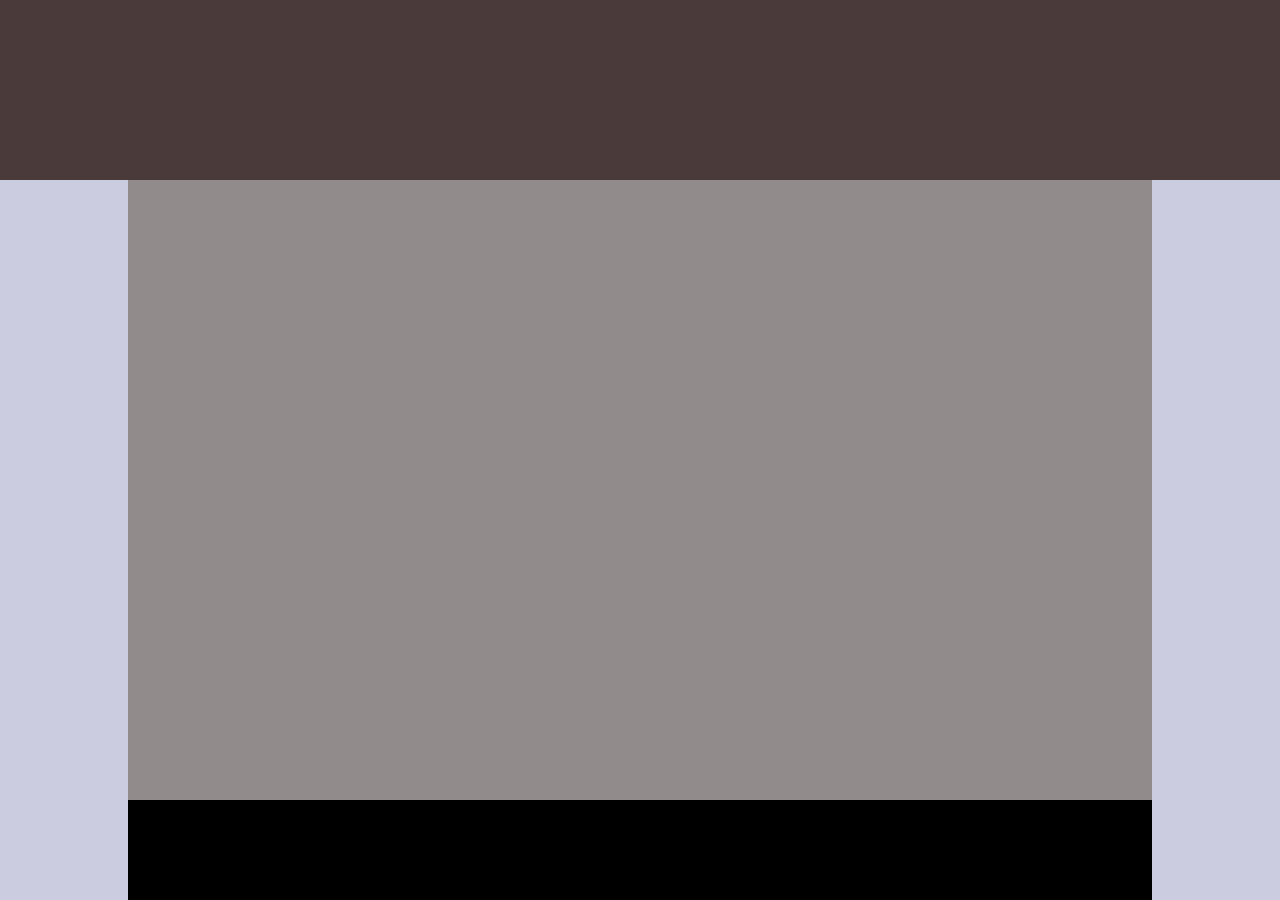
<file: first/index.html>
<!DOCTYPE html>
<html lang="en">
<head>
    <meta charset="UTF-8">
    <meta name="viewport" content="width=device-width, initial-scale=1.0">
    <meta http-equiv="X-UA-Compatible" content="ie=edge">
    <link rel="stylesheet" href="index.css">
    <title>Document</title>
</head>
<body>
    <div class="firstbox">

    </div>
    <div class="mid_box">
        <div class="blackbox"></div>
    </div>
   
</body>
</html>
</file>
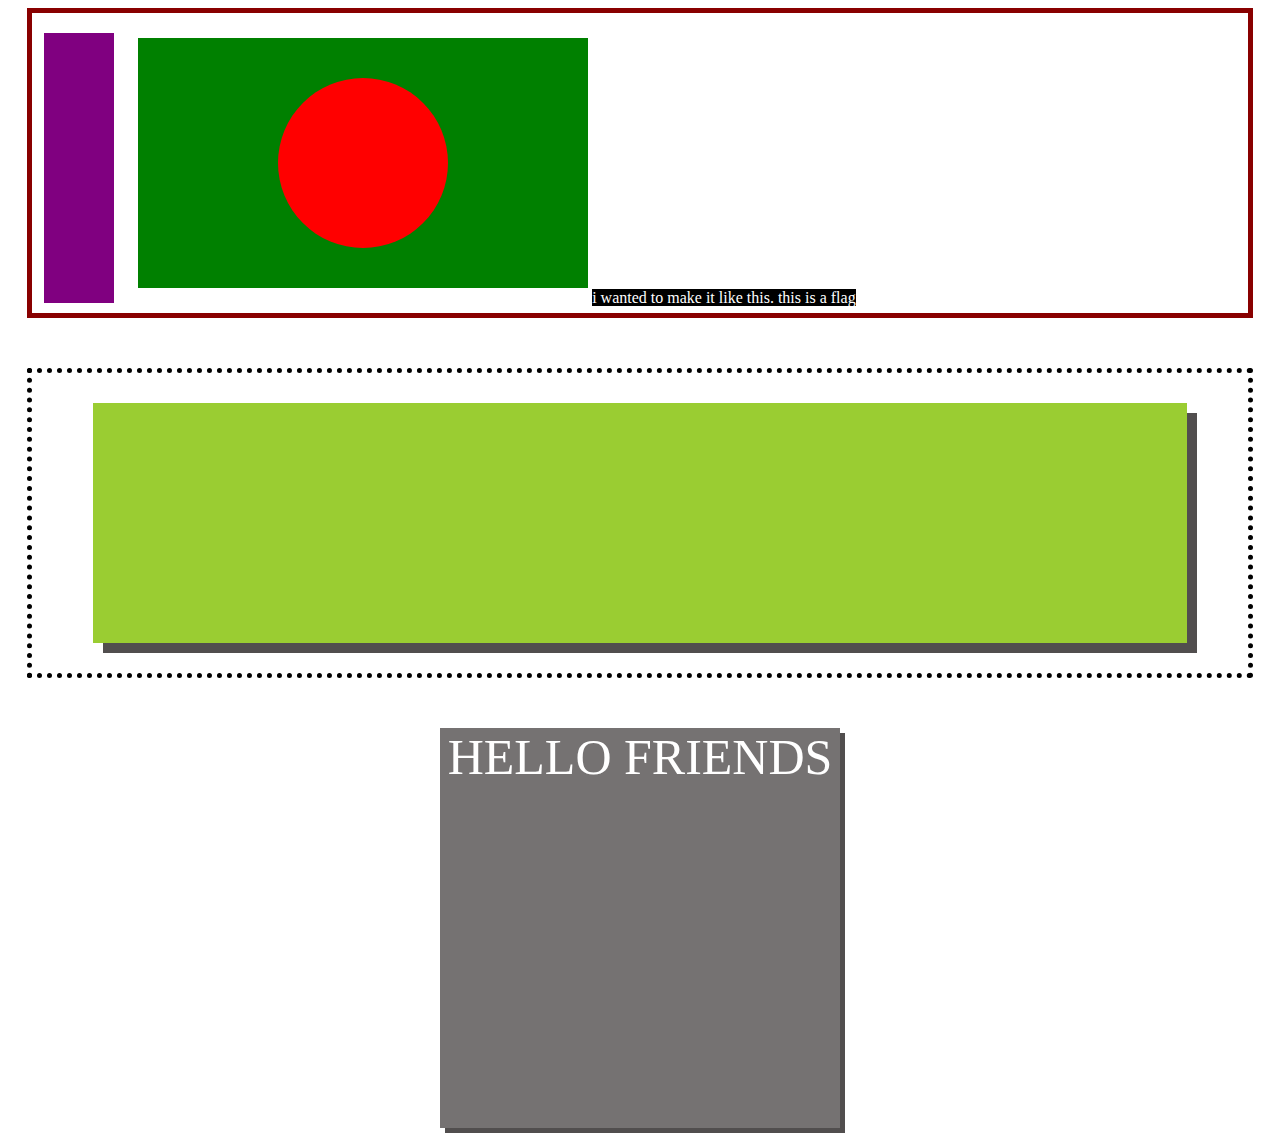
<file: second/index.html>
<!DOCTYPE html>
<html lang="en">
<head>
    <meta charset="UTF-8">
    <meta name="viewport" content="width=device-width, initial-scale=1.0">
    <meta http-equiv="X-UA-Compatible" content="ie=edge">
    <link rel="stylesheet" href="index.css">
    <title>Document</title>
</head>
<body>
    
    <div class="first-box">

        <div class="purplebox"></div>

        <div class="flag">
            <div class="redcir"></div>
         
         </div>
         <Div class="message">i wanted to make it like this. this is a flag </Div> 
       
    </div>
    <div class="nbox">

         <div class="yellowbox"></div>


     </div>
     <div class="lastbox">
         <p>HELLO FRIENDS</p>
     </div>

</body>
</html>
</file>
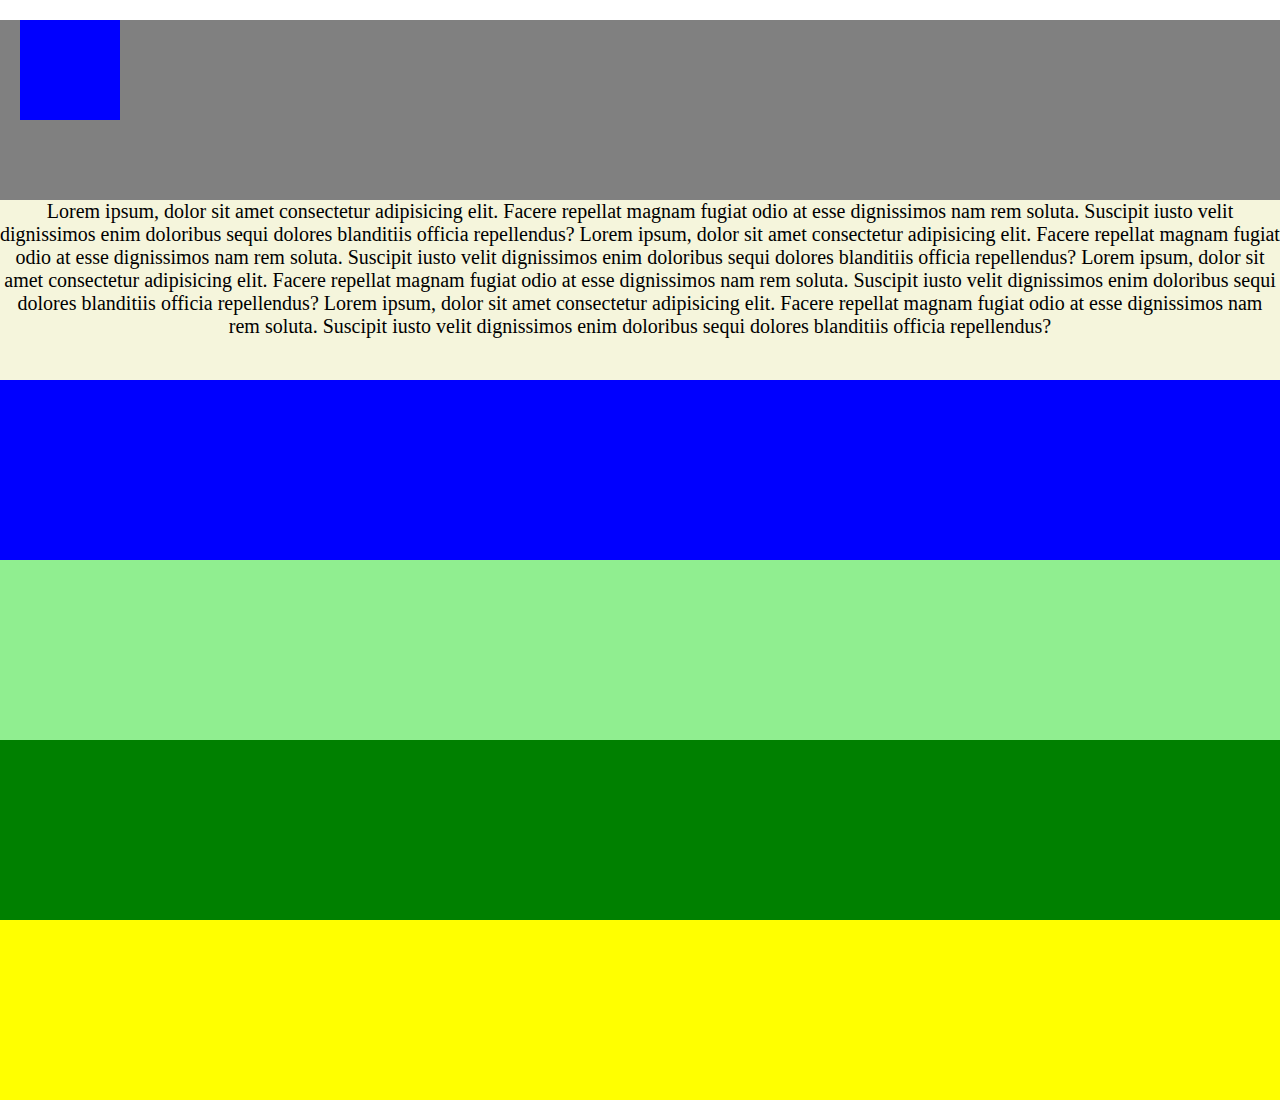
<file: third/index.html>
<!DOCTYPE html>
<html lang="en">
<head>
    <meta charset="UTF-8">
    <meta name="viewport" content="width=device-width, initial-scale=1.0">
    <meta http-equiv="X-UA-Compatible" content="ie=edge">
    <link rel="stylesheet" href="index.css">
    <title>third</title>
</head>
<body>
    
    <div class="gray">
        <div class="blueinner"></div>
    </div>
    <div class="textbox"> 
        <p>  Lorem ipsum, dolor sit amet consectetur adipisicing elit. Facere repellat magnam fugiat odio at esse dignissimos nam rem soluta. Suscipit iusto velit dignissimos enim doloribus sequi dolores blanditiis officia repellendus?
                Lorem ipsum, dolor sit amet consectetur adipisicing elit. Facere repellat magnam fugiat odio at esse dignissimos nam rem soluta. Suscipit iusto velit dignissimos enim doloribus sequi dolores blanditiis officia repellendus?
                Lorem ipsum, dolor sit amet consectetur adipisicing elit. Facere repellat magnam fugiat odio at esse dignissimos nam rem soluta. Suscipit iusto velit dignissimos enim doloribus sequi dolores blanditiis officia repellendus?
                Lorem ipsum, dolor sit amet consectetur adipisicing elit. Facere repellat magnam fugiat odio at esse dignissimos nam rem soluta. Suscipit iusto velit dignissimos enim doloribus sequi dolores blanditiis officia repellendus?
            </p>
    </div>
    <div class="blue"></div>
    <div class="lightgreen"></div>
    <div class="green"></div>
    <div class="yellow"></div>
    
    
</body>
</html>
</file>
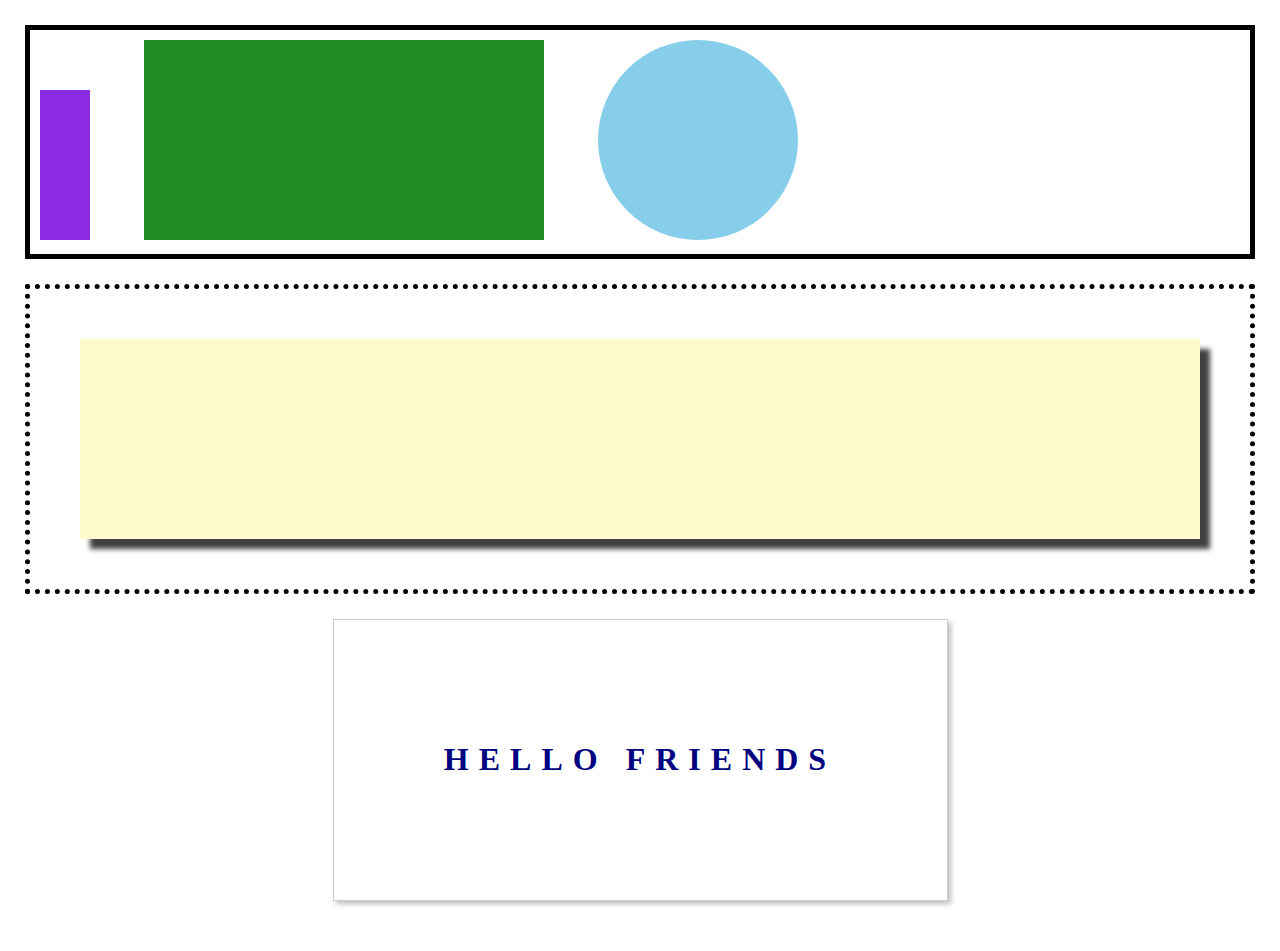
<file: second/solution/index.html>
<!DOCTYPE html>
<html>
  <head>
    <title> Second - Solution </title>
    <link rel="stylesheet" href="index.css" />
  </head>

  <body>
    <div class="container-one">
      <div class="square-one">
        
      </div>
      <div class="square-two">
        
      </div>
      <div class="circle-one">
        
      </div>
    </div>
    <div class="container-two">
        <div class="box-shadow">
          
        </div>
    </div>
    <div class="container-three">
      <h1>HELLO FRIENDS</h1>
    </div>
  </body>
</html>
</file>
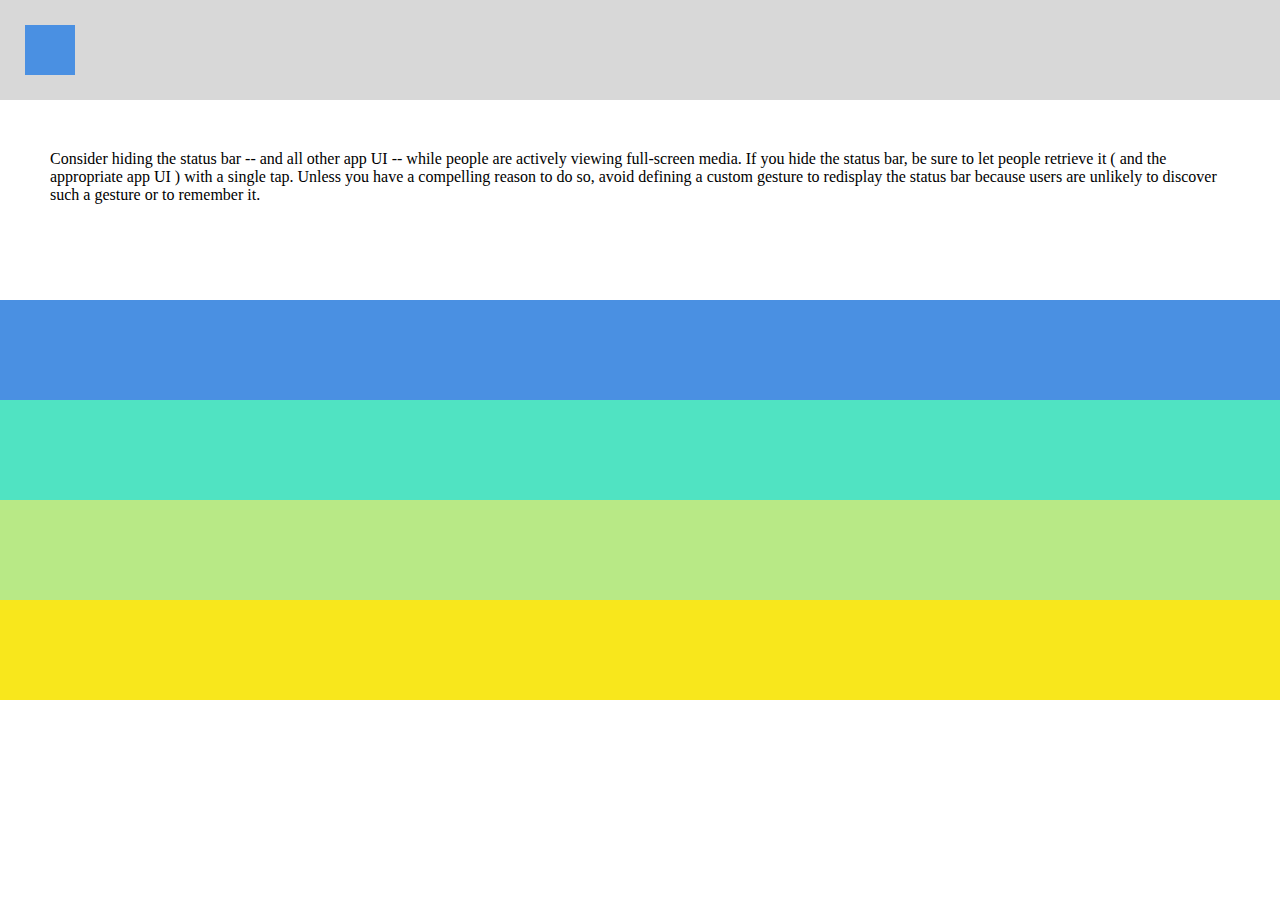
<file: third/solution/index.html>
<!DOCTYPE html>
<html>
  <head>
    <title> Third - Solution </title>
    <link rel="stylesheet" href="index.css" />
  </head>

  <body>
    <div class="row row-1">
      <div class="row-1-div"></div>
    </div>

    <div class="row-big row-2">
      <span class="row-2-span">
        Consider hiding the status bar -- and all other app UI -- while people are actively viewing full-screen media. If you hide the status bar, be sure to let people retrieve it ( and the appropriate app UI ) with a single tap. Unless you have a compelling reason to do so, avoid defining a custom gesture to redisplay the status bar because users are unlikely to discover such a gesture or to remember it.
      </span>
    </div>

    <div class="row row-3"></div>
    <div class="row row-4"></div>
    <div class="row row-5"></div>
    <div class="row row-6"></div>
  </body>
</html>
</file>
<file: first/index.css>
* {
    background: rgb(204, 204, 225);
    margin: 0;
    padding: 0;
}

.firstbox { 
    background: rgb(74, 58, 58);
    height: 20vh;
    width: 100vw;
    margin: 0;
}
.mid_box {
    background: rgb(145, 139, 139);
    width: 80vw;
    height: 75vh;
    margin: auto;
}
.blackbox {
background: black;
width: 80vw;
height: 100px;
position: absolute;
bottom: 0;


}
</file>
<file: second/index.css>
.first-box {
    margin: auto;
    height: 300px;
    width: 95vw;
    border: 5px solid rgb(137, 0, 0);
    
}
.purplebox {
    background: purple;
    height: 90%;
    width: 70px;
    display: inline-block;
    margin-left: 1%;
    margin-top: 20px;
    margin-right: 20px;
}

.flag {
    background: green;
    display: inline-block;
    height: 250px;
    width: 450px;
    margin-bottom: 15px;

}
.redcir {
    background: red;
    height: 170px;
    width: 170px;
    margin: auto;
   border-radius: 50%;
   margin-top: 40px
}

.message {
    
    display: inline;
    background: black;
    color: white;
    height: 100px;   
    width: 100;
 
}

.nbox {
    margin: 50px auto;
    height: 300px;
    width: 95vw;
    border: 5px dotted black



}
.yellowbox {
    background: yellowgreen;
    height: 80%;
    width: 90%;
    margin: 30px auto;
    box-shadow: 10px 10px rgb(81, 78, 78);

}
.lastbox {
    background: rgba(105, 101, 101, 0.918);
    height: 400px;
    width: 400px;
    margin: auto;
    box-shadow: 5px 5px rgb(81, 78, 78);
    text-align: center;

    

} 
p {
    color: white;
    text-align: center;
    font-size: 50px;
    position: relative;
    margin-top: 0;
    

    
   
}
</file>
<file: third/index.css>
* {
    margin: 0;
    
}
div {
    height: 20vh;
    width: 100vw;
}
.blueinner {
    height: 100px;
    width: 100px;
    background: blue;
    margin-left: 20px;
    margin-top: 20px;
    
    
}
.textbox {
    background: beige;
}

p {
    text-align: center;
    font-size: 20px;
    
    
}
.gray {
    background: grey
 }

.blue {
    background: blue;
} 

.lightgreen {
    background: lightgreen;

}
.green {
    background: green;
}
.yellow {
    background: yellow;
}
</file>
<file: second/solution/index.css>
body {
  margin: 0;
  padding: 25px;
}


.container-one {
  width: 100%;
  border: 5px solid black;
  padding: 10px;
  box-sizing: border-box ;
}

.square-one {
  height: 150px;
  width: 50px;
  background-color: blueviolet;
  display: inline-block;
}
.square-two {
  height: 200px;
  width: 400px;
  display: inline-block;
  background-color: forestgreen;
  margin: 0 50px;
}
.circle-one {
  height: 200px;
  width: 200px;
  border-radius: 50%;
  background-color: skyblue;
  display: inline-block;
}

.container-two {
  width: 100%;
  border: 5px dotted black;
  padding: 50px;
  box-sizing: border-box ;
  margin-top: 25px; 
}

.box-shadow {
  width: 100%;
  height: 200px;
  background-color: lemonchiffon;
  -webkit-box-shadow: 10px 10px 5px 0px rgba(0,0,0,0.75);
  -moz-box-shadow: 10px 10px 5px 0px rgba(0,0,0,0.75);
  box-shadow: 10px 10px 5px 0px rgba(0,0,0,0.75);
}

.container-three {
  width: 50%;
  border: 1px solid #ccc;
  background-color: white;
  padding: 100px;
  box-sizing: border-box ;
  margin: 25px auto; 
  -webkit-box-shadow: 3px 3px 5px 0px rgba(0,0,0,0.25);
  -moz-box-shadow: 3px 3px 5px 0px rgba(0,0,0,0.25);
  box-shadow: 3px 3px 5px 0px rgba(0,0,0,0.25);
}

.container-three h1 {
  width: 100%;
  text-align: center;
  color: navy;
  letter-spacing: 10px;
}
</file>
<file: third/solution/index.css>
body, html {
  margin: 0;
  padding: 0;
}

.row {
  height: 100px;
  width: 100%;
}

.row-big {
  height: 200px;
  width: 100%;
}

.row-1 {
  background-color: #D8D8D8;
  padding: 25px;
  box-sizing: border-box;
}

.row-1-div {
  width: 50px;
  height: 50px;
  background-color: #4A90E2;
}

.row-2 {
  background-color: #fff;
  box-sizing: border-box;
  padding: 50px;
}

.row-3 {
  background-color: #4A90E2;
}

.row-4 {
  background-color: #50E3C2;
}

.row-5 {
  background-color: #B8E986;
}

.row-6 {
  background-color: #F8E71C;
}
</file>
